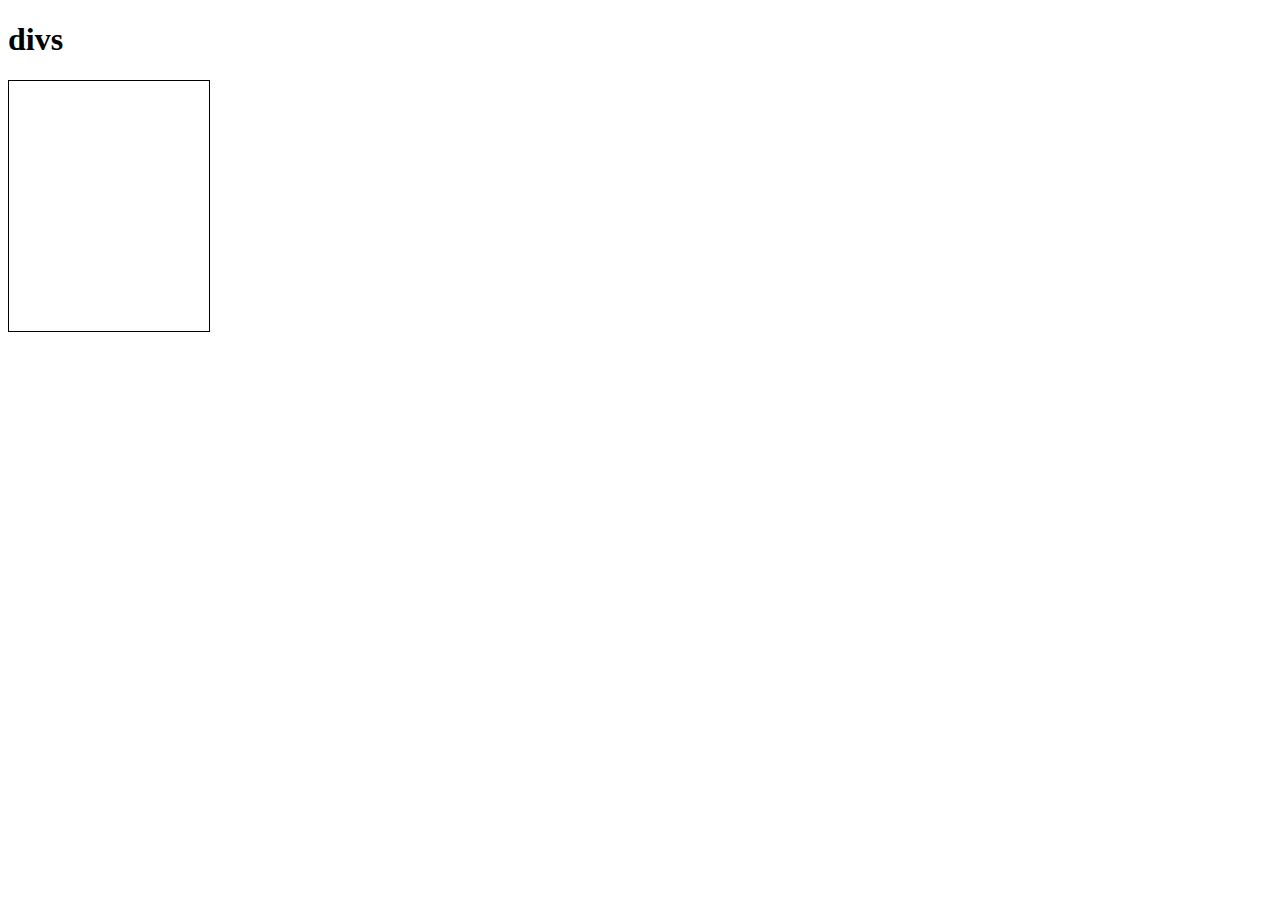
<file: 04-flexbox/index.html>
<!DOCTYPE html>
<html lang="en">
<head>
    <meta charset="UTF-8">
    <meta http-equiv="X-UA-Compatible" content="IE=edge">
    <meta name="viewport" content="width=device-width, initial-scale=1.0">
    <title>Document</title>
    <link rel="stylesheet" href="style.css">
</head>
<body>
    <h1>divs</h1>
    <div></div>
    
</body>
</html>
</file>
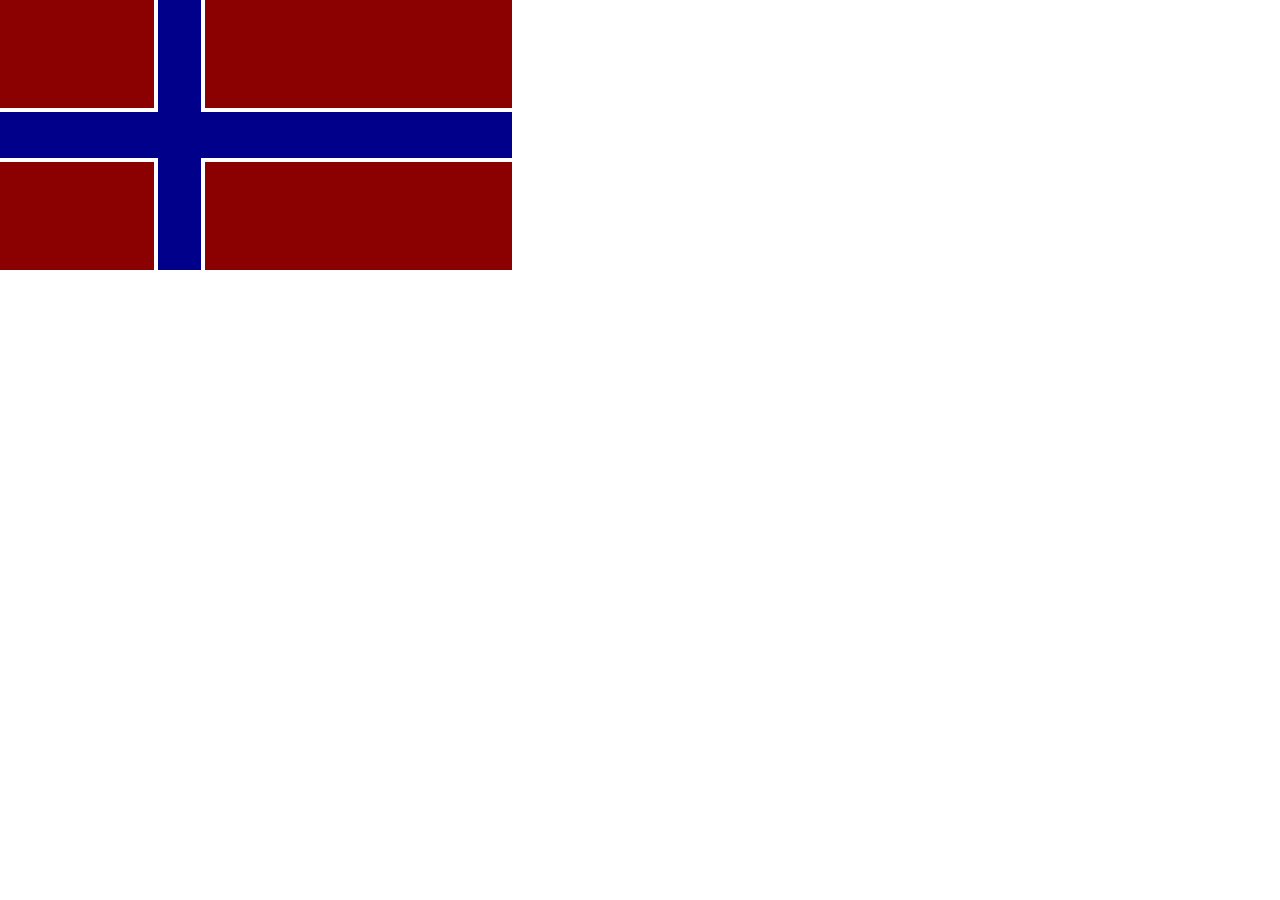
<file: 06-responsive/index.html>
<!DOCTYPE html>
<html lang="en">
<head>
    <meta charset="UTF-8">
    <meta http-equiv="X-UA-Compatible" content="IE=edge">
    <meta name="viewport" content="width=device-width, initial-scale=1.0">
    <title>bandera responsiva</title>
    <link rel="stylesheet" href="reset.css">
    <link rel="stylesheet" href="style.css">
</head>
<body>
    <div class="bandera">
        <div class="columna-sup-izq">

        </div>
        <div class="columna-sup-der">

        </div>
        <div class="columna-inf-izq">

        </div>
        <div class="columna-inf-der">

        </div>
    </div>
    
</body>
</html>
</file>
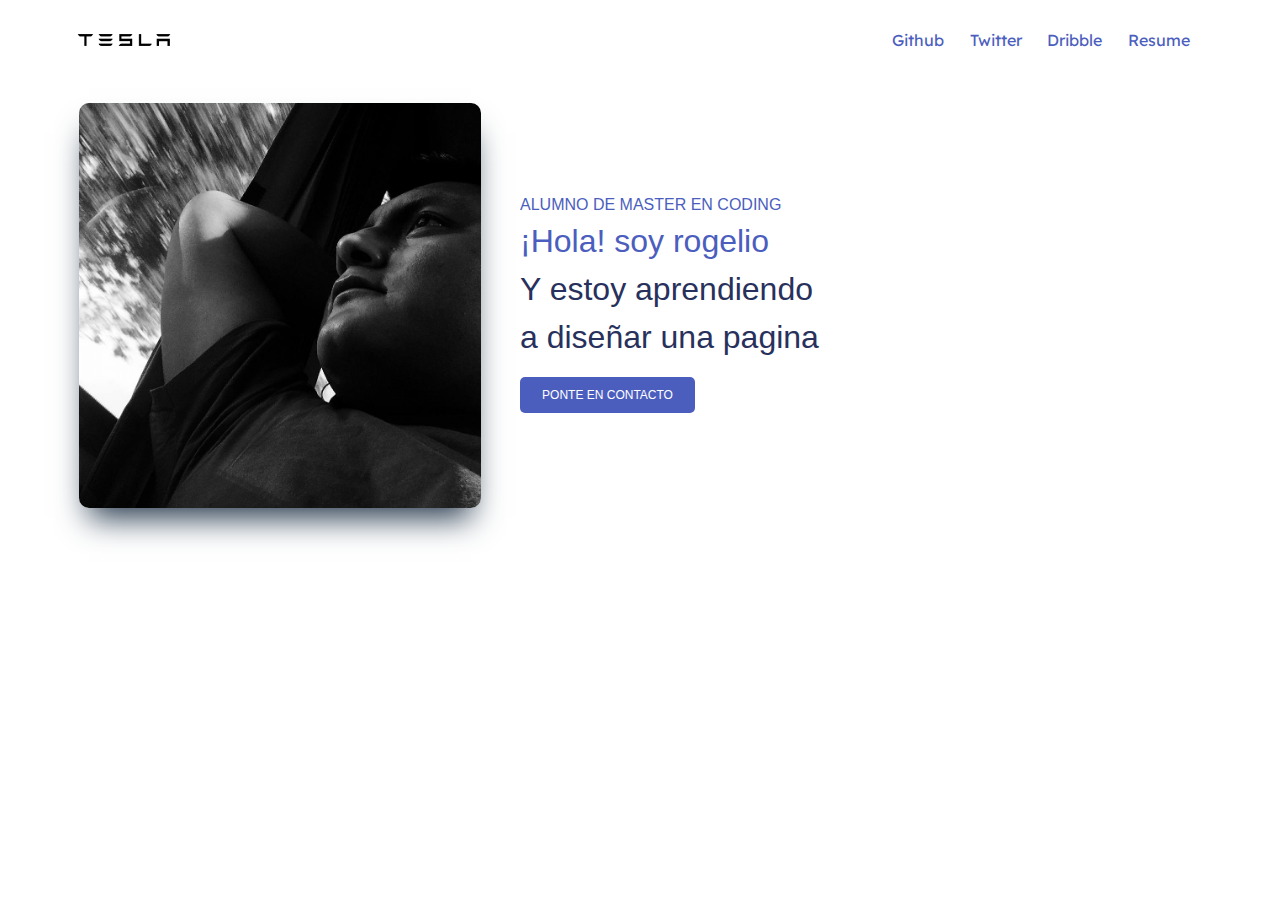
<file: 05-sitio-personal/sitio-personal.html>
<!DOCTYPE html>
<html lang="es">
<head>
    <meta charset="UTF-8">
    <meta http-equiv="X-UA-Compatible" content="IE=edge">
    <meta name="viewport" content="width=device-width, initial-scale=1.0">
    <title>Mi sitio personal</title>
    <!--google fonts-->
    <link rel="preconnect" href="https://fonts.googleapis.com">
    <link rel="preconnect" href="https://fonts.gstatic.com" crossorigin>
    <link href="https://fonts.googleapis.com/css2?family=Readex+Pro:wght@500&display=swap" rel="stylesheet">
    <!--limpieza de estilos predeterminados-->
    <link rel="stylesheet" href="reset.css">
    <link rel="stylesheet" href="style.css">
</head>
<body>
    <main class="container">

        <!--barra de navegacion-->
        <nav class="navbar">
            <div class="navbar__logo">
                <img src="./assets/Tesla.png" alt="navbar__logo">
            </div>
            <div class="navbar__links">
                <a href="https://github.com/CHELIO1902">Github</a>
                <a href="">Twitter</a>
                <a href="">Dribble</a>
                <a href="">Resume</a>
            </div>
        </nav>

        <!--fotografia y descripción-->
        <header class="hero">
            <div class="hero__photo">
                <img src="./assets/cheyo.jpg" alt="hero foto">
            </div>
            <div class="hero__text">
                <h2>ALUMNO DE MASTER EN CODING</h2>
                <h1>
                    <span class="title text-space">¡Hola! soy rogelio</span>
                    <div class="title-dark">
                        <span class="text-space">Y estoy aprendiendo</span>
                        <span class="text-space">a diseñar una pagina</span>
                    </div>
                </h1>
                <button>Ponte en contacto</button>
            </div>
        </header>
    </main>
    
    
</body>
</html>
</file>
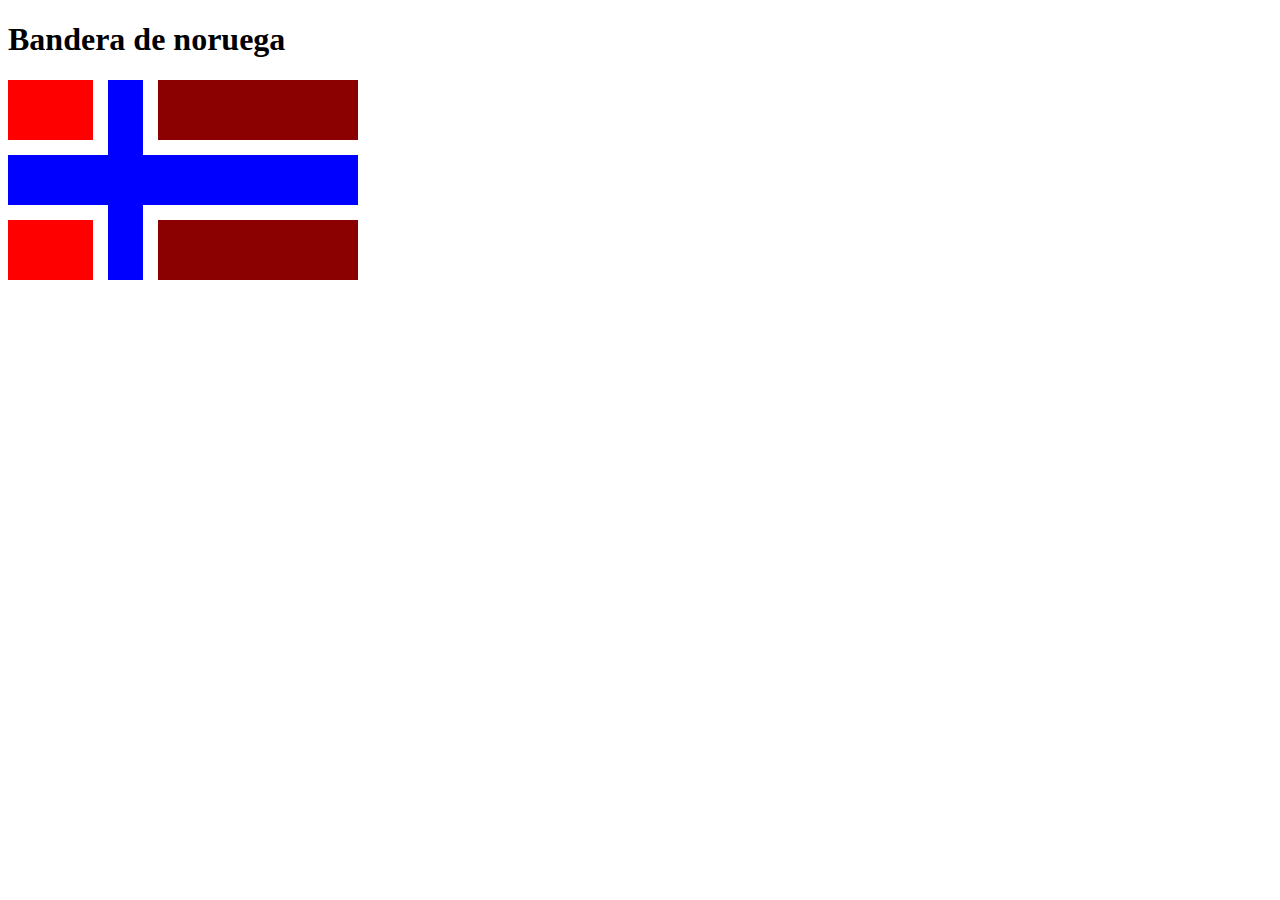
<file: 04-flexbox/bandera-noruega/bandera-noruega.html>
<!DOCTYPE html>
<html lang="en">
<head>
    <meta charset="UTF-8">
    <meta http-equiv="X-UA-Compatible" content="IE=edge">
    <meta name="viewport" content="width=device-width, initial-scale=1.0">
    <title>Bandera</title>
    <link rel="stylesheet" href="bandera.css">
</head>
<body>
    <h1>Bandera de noruega</h1>
    <div class="bandera">
        <div class="int-superior">
            <div class="superior-izq"></div>
            <div class="superior-der"></div>
        </div>
        <div class="int-inferior">
            <div class="inferior-izq"></div>
            <div class="inferior-der"></div>
        </div>
    </div>
</body>
</html>
</file>
<file: 04-flexbox/style.css>
div {
    border: 1px black solid;
    width: 200px;
    height: 250px;
}
</file>
<file: 06-responsive/style.css>
html, body {
    height: 100%;
    width: 100%;
}

.bandera {
    background-color: darkblue;
    height: 30%;
    width: 40%;
    display: flex;
    flex-wrap: wrap;
    justify-content: space-between;
    align-content: space-between;
}

.columna-sup-izq {
    background-color: darkred;
    height: 40%;
    width: 30%;
    border-right: 0.25em solid white;
    border-bottom: 0.25em solid white;
}

.columna-sup-der {
    background-color: darkred;
    height: 40%;
    width: 60%;
    border-left: 0.25em solid white;
    border-bottom: 0.25em solid white;
}

.columna-inf-izq {
    background-color: darkred;
    height: 40%;
    width: 30%;
    border-top: 0.25em solid white;
    border-right: 0.25em solid white;
}

.columna-inf-der {
    background-color: darkred;
    height: 40%;
    width: 60%;
    border-left: 0.25em solid white;
    border-top: 0.25em solid white;
}
</file>
<file: 05-sitio-personal/style.css>
/*utilidades*/
.container {
    display: flex;
    flex-direction: column;
    align-items: center;
}
.text-space {
    margin-bottom: 6px;
    padding-bottom: 10px;
}


/*navbar*/
.navbar {
    height: 80px;
    width: 1152px;
    display: flex;
    justify-content: space-between;
}

.navbar__logo {
    height: 100%;
    width: 300px;
}
 .navbar__logo img {
     height: 100%;
 }

.navbar__links {
    height: 100%;
    width: 350px;
    display: flex;
    justify-content: space-evenly;
    align-items: center;
}

.navbar__links a {
    text-decoration: none;
    font-family: Arial, Helvetica, sans-serif;
    color:  #4b5ebe;
    font-family: 'Readex Pro', sans-serif;
}

/*hero*/
.hero {
    height: 450px;
    width: 1200px;
    display: flex;
}

.hero__photo {
    width: 40%;
    height: 100%;
    display: flex;
    justify-content: center;
    align-items: center;
}

.hero__photo img {
    height: 90%;
    border-radius: 10px;
    box-shadow: rgb(38, 57, 77) 0px 20px 30px -10px;
}

.hero__text {
    width: 60%;
    height: 100%;
    display: flex;
    flex-direction: column;
    justify-content: center;
    font-family: Arial, Helvetica, sans-serif;
}
.hero__text h1 {
        display: flex;
        flex-direction: column;
}

.hero__text h2 {
    color:  #4b5ebe;
    margin-bottom: 12px;
}

.title {
    color:  #4b5ebe;
    font-size: 2em;
    font-weight: 500;
}

.title-dark {
    color:  #28315c;
    font-size: 2em;
    font-weight: 500;
    margin-bottom: 8px;
    display: flex;
    flex-direction: column;
}

.hero__text button {
    background-color:  #4b5ebe;
    height: 3em;
    width: 175px;
    color: white;
    font-size: 0.75em;
    text-transform: uppercase;
    border: 0px solid white;
    border-radius: 5px;
}
</file>
<file: 04-flexbox/bandera-noruega/bandera.css>
.bandera {
    height: 200px;
    width: 350px;
    background-color: blue;
    display: flex;
    flex-direction: column;
    justify-content: space-between;
}

.int-superior {
    height: 100px;
    width: 350px;
    display: flex;
    flex-direction: row;
    justify-content: space-between;
}

.superior-izq {
    height: 60px;
    width: 85px;
    background-color: red;
    border-right: 15px solid white;
    border-bottom: 15px solid white;
}

.superior-der {
    height: 60px;
    width: 200px;
    background-color: darkred;
    border-left: 15px solid white;
    border-bottom: 15px solid white;
}

.int-inferior {
    height: 75px;
    width: 350px;
    display: flex;
    flex-direction: row;
    justify-content: space-between;
}

.inferior-izq{
    height: 60px;
    width: 85px;
    background-color: red;
    border-right: 15px solid white;
    border-top: 15px solid white;
}

.inferior-der {
    height: 60px;
    width: 200px;
    background-color: darkred; 
    border-left: 15px solid white;
    border-top: 15px solid white;
}
</file>
